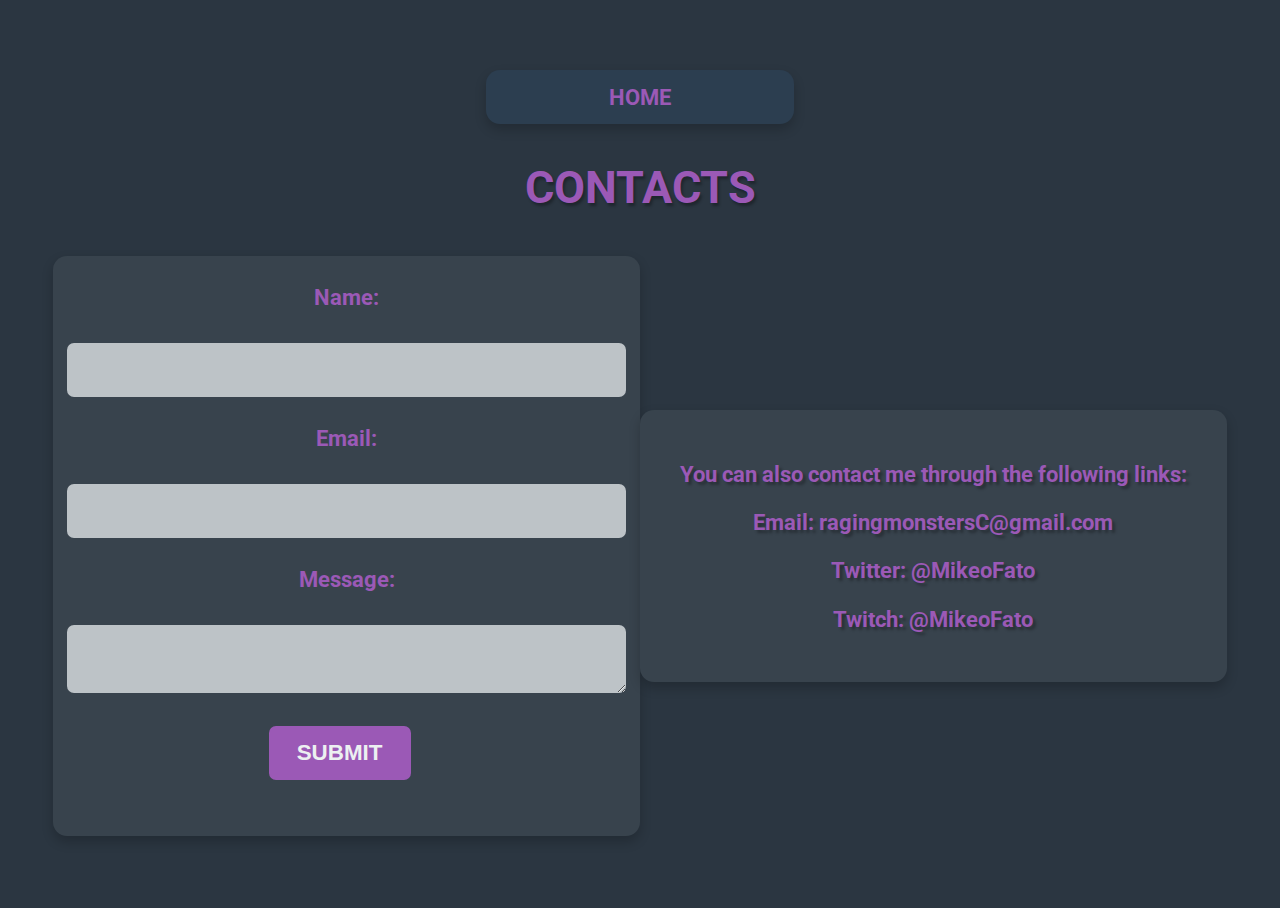
<file: contacts.html>
<!DOCTYPE html>
<html lang="en">
<head>
    <meta charset="UTF-8">
    <meta http-equiv="X-UA-Compatible" content="IE=edge">
    <meta name="viewport" content="width=device-width, initial-scale=1.0">
    <link href="https://fonts.googleapis.com/css?family=Roboto:400,700" rel="stylesheet">
    <link rel="stylesheet" href="./styles.css">
    <title>Contacts</title>
</head>
<style>
body{
    background-color: #2b3641;
    font-family: "Roboto", sans-serif;        
}
#contacts {
  text-align: center;
  margin: 50px 0;
}
#contacts h2 {
  font-size: 2em;
  font-weight: bold;
  text-transform: uppercase;
  color: #9b59b6;
  text-shadow: 2px 2px 2px rgba(0, 0, 0, 0.3);
}
#contacts-content {
  display: flex;
  align-items: center;
  justify-content: space-around;
  margin: 30px;
}
#contacts-content form {
  width: 400px;
  padding: 20px;
  background-color: #38434d;
  border-radius: 10px;
  box-shadow: 0 4px 8px 0 rgba(0, 0, 0, 0.2);
  transition: 0.3s;
}
#contacts-content form label {
  display: block;
  font-size: 1em;
  font-weight: bold;
  color: #9b59b6;
  margin-bottom: 5px;
}
#contacts-content form input,
#contacts-content form textarea {
  width: 100%;
  padding: 10px;
  font-size: 1em;
  border: none;
  border-radius: 5px;
  background-color: #bdc3c7;
  margin-bottom: 20px;
  margin-left:-10px;
}
#contacts-content form input[type="submit"] {
  width: auto;
  padding: 10px 20px;
  font-size: 1em;
  font-weight: bold;
  text-transform: uppercase;
  color: #ecf0f1;
  background-color: #9b59b6;
  border: none;
  border-radius: 5px;
  cursor: pointer;
}
#contacts-content form input[type="submit"]:hover {
  background-color: #9b59b6;
}
#contacts-content #contacts-info {
  width: 400px;
  padding: 20px;
  background-color: #38434d;
  border-radius: 10px;
  box-shadow: 0 4px 8px 0 rgba(0, 0, 0, 0.2);
}
#contacts-content form:hover {
  box-shadow: 0 8px 16px 0 rgba(0, 0, 0, 0.2);
  transform: scale(1.05);
}
p{
    color:#9b59b6;
    text-shadow: 2px 2px 2px rgba(0, 0, 0, 0.3);
    font-weight:bold;
}
#LINKSFAM{
    text-decoration:none;
    color:#9b59b6;
    transition:0.3s;
}
#LINKSFAM:hover{
    color:#cb85e7;
}
#homebutton{
  display: block;
  width: 200px;
  padding: 10px;
  font-size: 1em;
  font-weight: bold;
  text-transform: uppercase;
  text-align: center;
  color: #9b59b6;
  text-decoration: none;
  background-color: #2c3e50;
  border-radius: 10px;
  box-shadow: 0 4px 8px 0 rgba(0, 0, 0, 0.2);
  transition: 0.3s;
  margin:auto;
}
#homebutton:hover {
  box-shadow: 0 8px 16px 0 rgba(0, 0, 0, 0.2);
  transform: scale(1.05);
}

  </style>

<body>
    <div id="contacts">
                <div id="other">
                    <a href="./index.html" id="homebutton">Home</a>
                </div>
        <h2>Contacts</h2>
        <div id="contacts-content">
            <form>
                <label for="name">Name:</label><br>
                <input type="text" id="name" name="name"><br>
                <label for="email">Email:</label><br>
                <input type="email" id="email" name="email"><br>
                <label for="message">Message:</label><br>
                <textarea id="message" name="message"></textarea><br>
                <input type="submit" value="Submit">
            </form>
            <div id="contacts-info">
                <p>You can also contact me through the following links:</p>
                <p>Email: ragingmonstersC@gmail.com</p>
                <p>Twitter: <a id="LINKSFAM" href="https://twitter.com/mikeofato" target="_blank">@MikeoFato</a></p>
                <p>Twitch: <a id="LINKSFAM" href="https://www.twitch.tv/mikeofato" target="_blank">@MikeoFato</a></p>
            </div>
        </div>
    </div>
    <script>  document.body.style.zoom = 1.4</script>
</body>
</html>
</file>
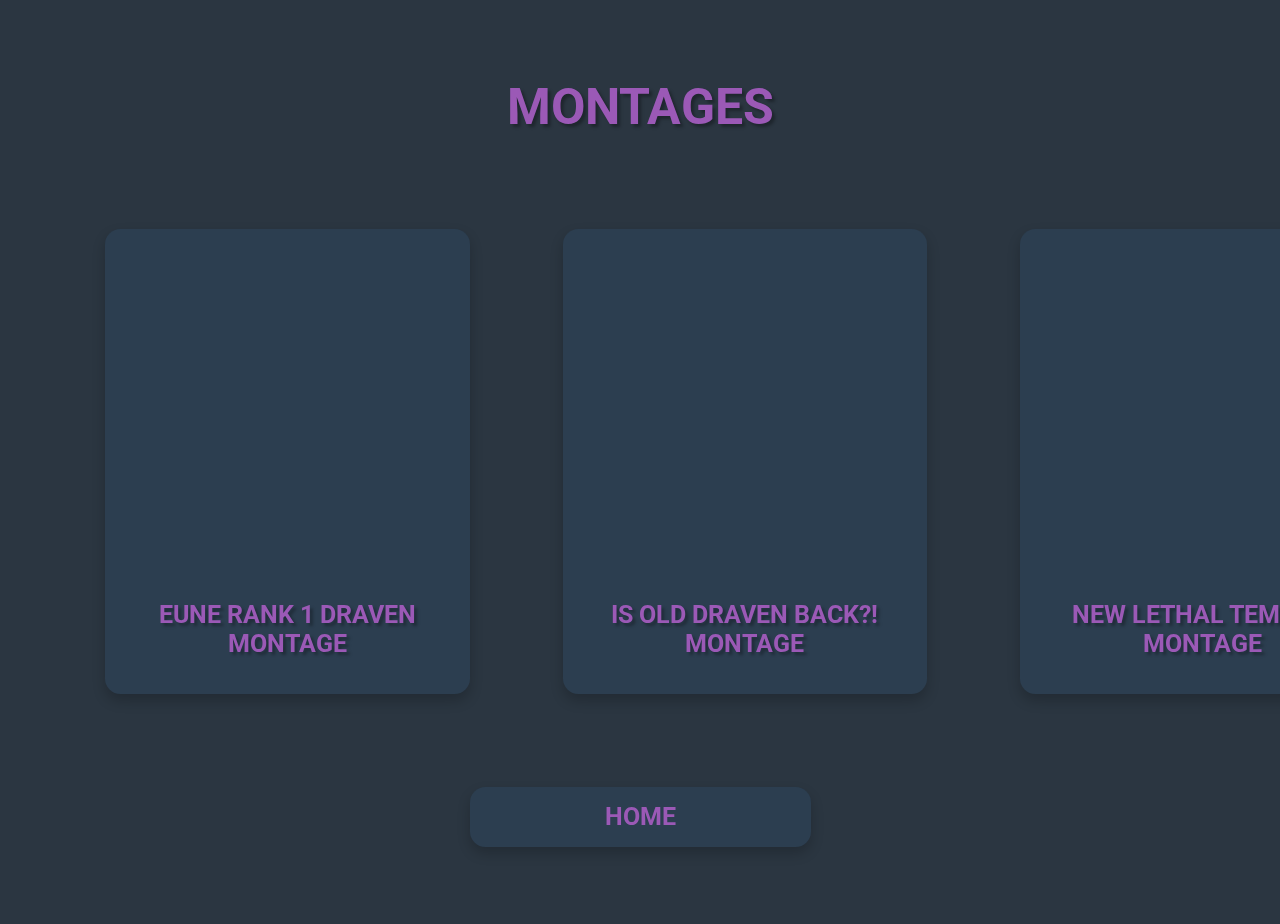
<file: highlights.html>
<!DOCTYPE html>
<html lang="en">
<head>
    <meta charset="UTF-8">
    <meta http-equiv="X-UA-Compatible" content="IE=edge">
    <meta name="viewport" content="width=device-width, initial-scale=1.0">
    <link href="https://fonts.googleapis.com/css?family=Roboto:400,700" rel="stylesheet">
    <link rel="stylesheet" href="./styles.css">
    <title>montages</title>
    <style>
body{
    font-family: "Roboto", sans-serif;
    background-color: #2b3641;
}
#highlights {
  text-align: center;
  margin: 50px 0;
}
#highlights h2 {
  font-size: 2em;
  font-weight: bold;
  text-transform: uppercase;
  color: #9b59b6;
  text-shadow: 2px 2px 2px rgba(0, 0, 0, 0.3);
}
.highlights-container {
  display: flex;
  align-items: center;
  justify-content: space-around;
  margin: 30px;
}
.highlights-card {
  width: 400px;
  height: 300px;
  background-color: #2c3e50;
  border-radius: 10px;
  box-shadow: 0 4px 8px 0 rgba(0, 0, 0, 0.2);
  transition: 0.3s;
  margin: 30px;
}
.highlights-card:hover {
  box-shadow: 0 8px 16px 0 rgba(0, 0, 0, 0.2);
  transform: scale(1.05);
}
.highlights-card video {
  width: 100%;
  height: 200px;
  border-radius: 10px 10px 0 0;
  object-fit: cover;
}
p{
  font-size: 1em;
  font-weight: bold;    
  text-transform: uppercase;
  color: #9b59b6;
  text-shadow: 2px 2px 2px rgba(0, 0, 0, 0.3); 
}
#homebutton{
  display: block;
  width: 200px;
  padding: 10px;
  font-size: 1em;
  font-weight: bold;
  text-transform: uppercase;
  text-align: center;
  color: #9b59b6;
  text-decoration: none;
  background-color: #2c3e50;
  border-radius: 10px;
  box-shadow: 0 4px 8px 0 rgba(0, 0, 0, 0.2);
  transition: 0.3s;
  margin:auto;
}
#homebutton:hover {
  box-shadow: 0 8px 16px 0 rgba(0, 0, 0, 0.2);
  transform: scale(1.05);
}
#other{
    margin:auto;
}

    </style>
</head>
<body>
    <div id="highlights">
        <h2>Montages</h2>
        <div class="highlights-container">
            <div class="highlights-card">
                <iframe width="235" height="220" src="https://www.youtube.com/embed/6XTGP1CDAdw" title="YouTube video player"
                    frameborder="0" allow="accelerometer; autoplay; clipboard-write; encrypted-media; gyroscope; picture-in-picture"
                    allowfullscreen></iframe>
                <p>EUNE RANK 1 DRAVEN MONTAGE</p>
            </div>
            <div class="highlights-card">
                <iframe width="235" height="220" src="https://www.youtube.com/embed/BLyP_mtJpyM" title="YouTube video player"
                    frameborder="0" allow="accelerometer; autoplay; clipboard-write; encrypted-media; gyroscope; picture-in-picture"
                    allowfullscreen></iframe>
                <p>IS OLD DRAVEN BACK?! MONTAGE</p>
            </div>
            <div class="highlights-card">
                <iframe width="235" height="220" src="https://www.youtube.com/embed/c5USDRrISJ0" title="YouTube video player"
                    frameborder="0" allow="accelerometer; autoplay; clipboard-write; encrypted-media; gyroscope; picture-in-picture"
                    allowfullscreen></iframe>
                <p>NEW LETHAL TEMPO?! MONTAGE</p>
            </div>
            <div class="highlights-card">
                <iframe width="235" height="220" src="https://www.youtube.com/embed/cptguuwtLWg" title="YouTube video player"
                    frameborder="0" allow="accelerometer; autoplay; clipboard-write; encrypted-media; gyroscope; picture-in-picture"
                    allowfullscreen></iframe>
                <p>HITTOINTHETITTO DUO MONTAGE</p>
            </div>
        </div>
       <div id="other">
                    <a href="./index.html" id="homebutton">Home</a>
                </div>
    </div>
<script>
    document.body.style.zoom = 1.55
</script>
</body>
</html>
</file>
<file: styles.css>
body{
    animation: transitionIn 0.75s;
}

@keyframes transitionIn {
    from {
        opacity: 0;
        transform: translateY(-10px);
    }

    to{
        opacity:1;
        transform: translateY(0);
    }
}
</file>
